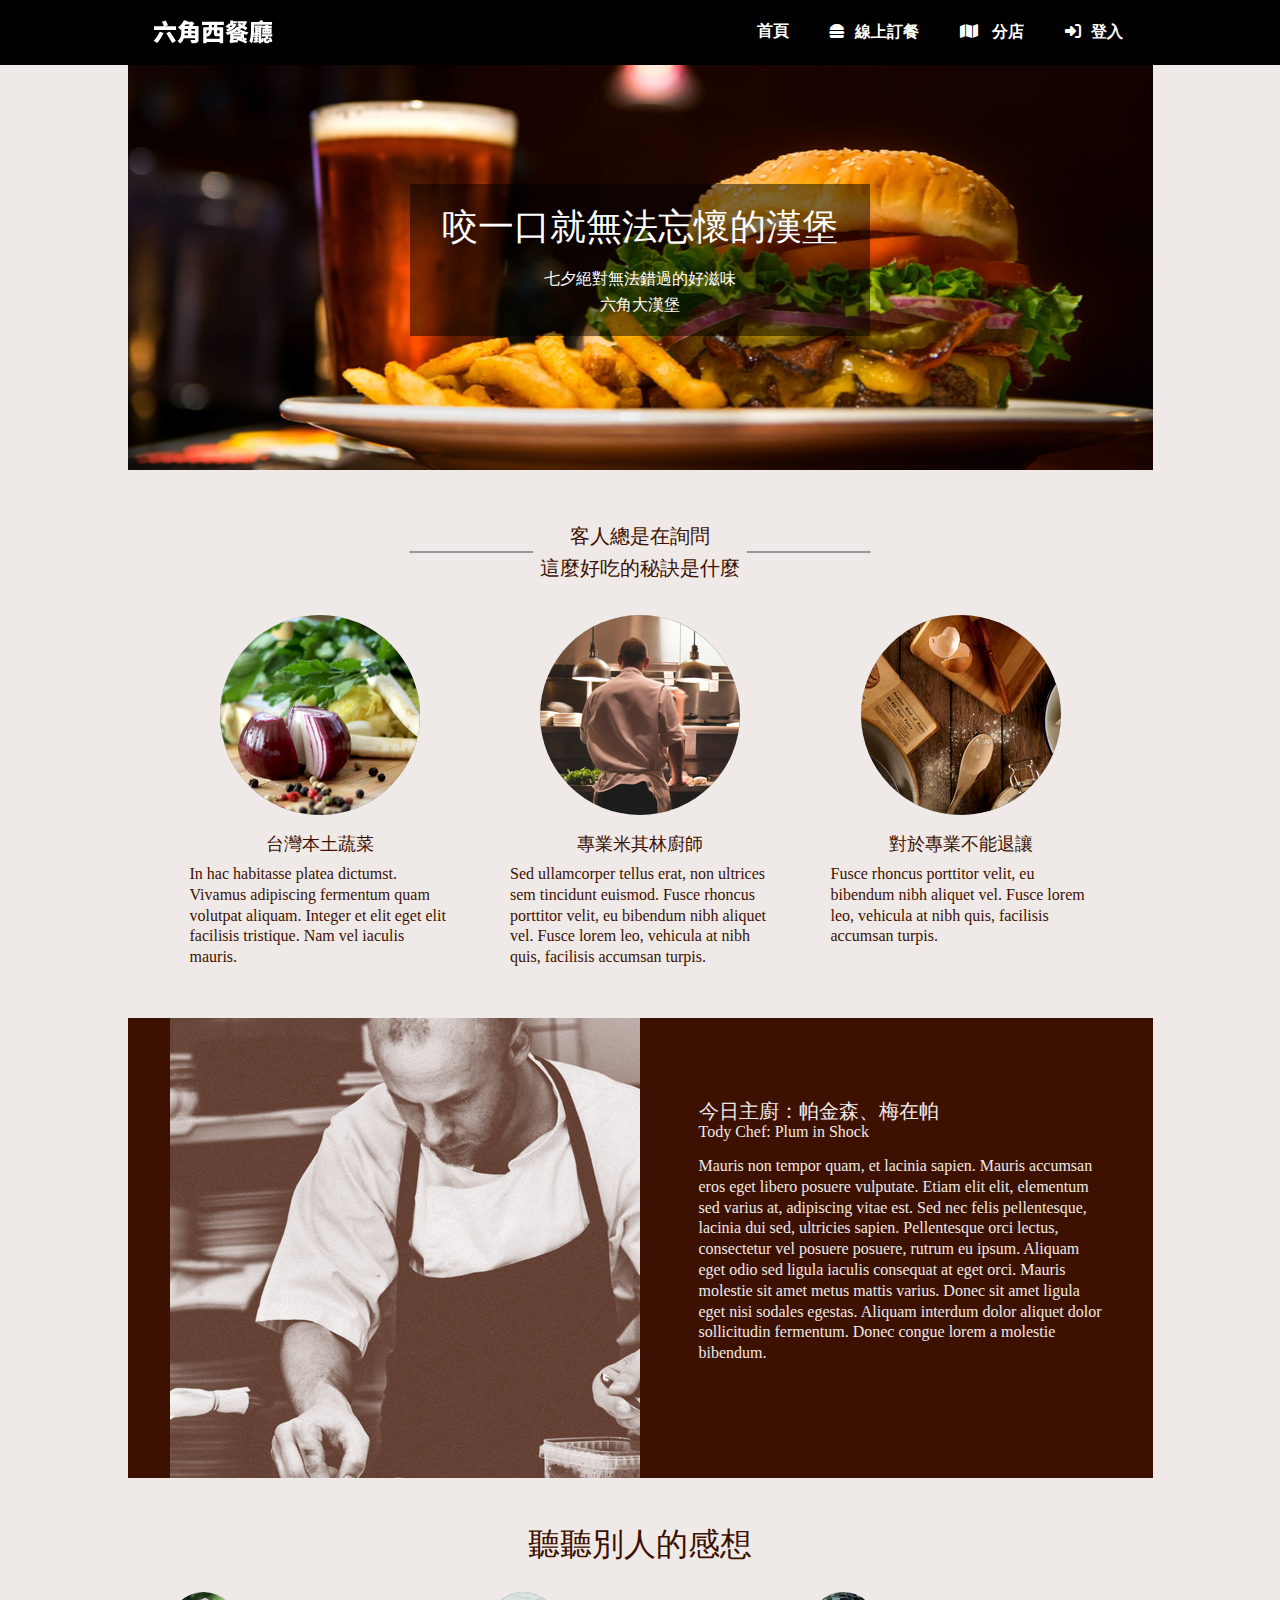
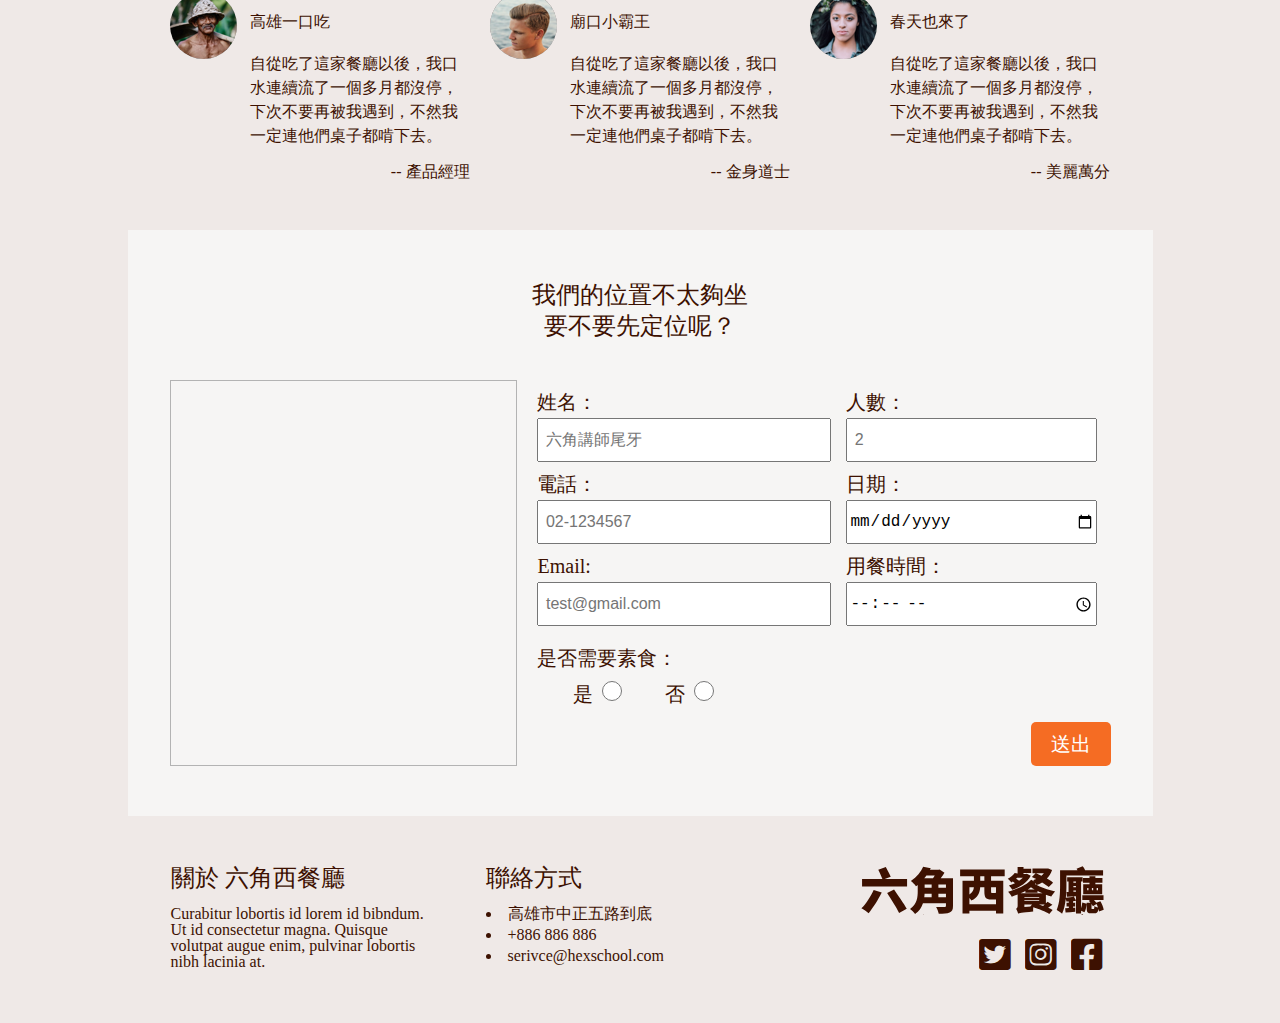
<file: index.html>
<!DOCTYPE html>
<html lang="en">
<head>
    <meta charset="UTF-8">
    <meta name="viewport" content="width=device-width, initial-scale=1.0, maximum-scale=1.0, user-scalable=0">
    <!-- 告訴IE用最新版本來渲染網頁 -->
    <meta http-equiv="X-UA-Compatible" content="IE=edge">
    
    <meta name="description" content="響應式網頁設計-最終作業"/>
    <meta name="keywords" content="RWD, 響應式網頁, 最終作業, 六角學院" />
    <!-- FB 相關 -->
    <meta property="og:title" content="響應式網頁設計 最終作業" />
    <meta property="og:description" content="響應式網頁設計-最終作業"/>
    <meta property="og:type" content="website" />
    <meta property="og:url" content="FB上的網址" />
    <meta property="og:image" content="FB的圖片" />
    <!-- css -->
    <link rel="icon" href="./img/logo-mobile.svg" />
    <link rel="stylesheet" href="css/all.min.css">
    <link rel="stylesheet" href="css/animate.css">
    <link rel="stylesheet" href="css/swiper.min.css">
    <link rel="stylesheet" href="css/style.css">
    <link rel="stylesheet" href="css/layout.css">
    <link rel="stylesheet" href="scss/main.css">
    <title>漢堡-六角西餐廳</title>
</head>
<body>
    <div class="wrap">
        <div class="header">

            <div class="container">
                <h1 class="logo">
                    <a href="#">六角西餐廳</a>
                </h1>
                <div class="menu-collapsed">
                    <div class="bar"></div>
                    <ul class="menu">
                        <li class="first-menu">
                            <a href="index.html">首頁</a>
                        </li>
                        <li>
                            <a class="fas fa-hamburger" href="#">線上訂餐</a>
                            <ul class="submenu">
                                <li class="first-submenu">
                                    <a href="cart.html">超豪華套餐</a>
                                </li>
                                <li>
                                    <a href="cart.html">美式漢堡</a>
                                </li>
                                <li>
                                    <a href="cart.html">紐約漢堡</a>
                                </li>
                            </ul>
                        </li>
                        <li>
                            <a class="fas fa-map" href="#"> 分店</a>
                            <ul class="submenu">
                                <li class="first-submenu">
                                    <a href="#">高雄總店</a>
                                </li>
                                <li>
                                    <a href="#">台北分店</a>
                                </li>
                                <li>
                                    <a href="#">台中分店</a>
                                </li>
                            </ul>
                        </li>
                        <li>
                            <a class="fas fa-sign-in-alt" href="login.html">登入</a>
                        </li>
                    </ul>
                </div>
            </div>

        </div>
        
        <a class="banner" href="#">
            <div class="banner-box">
                <div class="bg"></div>
                <div class="container">
                    <h2>咬一口就無法忘懷的漢堡</h2>
                    <p>七夕絕對無法錯過的好滋味</p>
                    <p>六角大漢堡</p>
                </div>
            </div>
        </a>
        <div class="content">
            <div class="secret">
                <div class="the-secret">
                    <div class="line"></div>
                    <h3>客人總是在詢問<br>這麼好吃的秘訣是什麼</h3>
                </div>
                <div class="container">
                    <div class="the-secret-item ">
                        <a class="item1" href="#">台灣本土蔬菜</a>
                        <h4>台灣本土蔬菜</h4>
                        <p>In hac habitasse platea dictumst. Vivamus adipiscing fermentum quam volutpat aliquam. Integer et elit eget elit facilisis tristique. Nam vel iaculis mauris.</p>
                    </div>
                    <div class="the-secret-item">
                        <a class="item2" href="#">專業米其林廚師</a>
                        <h4>專業米其林廚師</h4>
                        <p>Sed ullamcorper tellus erat, non ultrices sem tincidunt euismod. Fusce rhoncus porttitor velit, eu bibendum nibh aliquet vel. Fusce lorem leo, vehicula at nibh quis, facilisis accumsan turpis.</p>
                    </div>
                    <div class="the-secret-item">
                        <a class="item3" href="#">對於專業不能退讓</a>
                        <h4>對於專業不能退讓</h4>
                        <p>Fusce rhoncus porttitor velit, eu bibendum nibh aliquet vel. Fusce lorem leo, vehicula at nibh quis, facilisis accumsan turpis.</p>
                    </div>
                    
                </div>
            </div>

            <div class="introduction">
                <a class="chaf-img" href="#" >chaf-img</a>
                <div class="container">
                    <h4 class="title">今日主廚：帕金森、梅在帕</h4>
                    <h4>Tody Chef: Plum in Shock</h4>
                    <p>Mauris non tempor quam, et lacinia sapien. Mauris accumsan eros eget libero posuere vulputate. Etiam elit elit, elementum sed varius at, adipiscing vitae est. Sed nec felis pellentesque, lacinia dui sed, ultricies sapien. Pellentesque orci lectus, consectetur vel posuere posuere, rutrum eu ipsum. Aliquam eget odio sed ligula iaculis consequat at eget orci. Mauris molestie sit amet metus mattis varius. Donec sit amet ligula eget nisi sodales egestas. Aliquam interdum dolor aliquet dolor sollicitudin fermentum. Donec congue lorem a molestie bibendum.</p>
                </div>
            </div>
            <div class="share-ideas">
                <h3>聽聽別人的感想</h3>
                <div class="evaluate">
                    <div class="container">
                        <div class="evaluate-item">
                            <a class="evaluate1" href="#">客戶頭像</a>
                            <div class="leave-message">
                                <h4>高雄一口吃</h4>
                                <p>自從吃了這家餐廳以後，我口水連續流了一個多月都沒停，下次不要再被我遇到，不然我一定連他們桌子都啃下去。</p>
                                <h6> -- 產品經理</h6>
                            </div>
                        </div>
                        <div class="evaluate-item">
                            <a class="evaluate2" href="#">客戶頭像</a>
                            <div class="leave-message">
                                <h4>廟口小霸王</h4>
                                <p>自從吃了這家餐廳以後，我口水連續流了一個多月都沒停，下次不要再被我遇到，不然我一定連他們桌子都啃下去。</p>
                                <h6> -- 金身道士</h6>
                            </div>
                        </div>
                        <div class="evaluate-item">
                            <a class="evaluate3" href="#">客戶頭像</a>
                            <div class="leave-message">
                                <h4>春天也來了</h4>
                                <p>自從吃了這家餐廳以後，我口水連續流了一個多月都沒停，下次不要再被我遇到，不然我一定連他們桌子都啃下去。</p>
                                <h6> -- 美麗萬分</h6>
                            </div>
                        </div>
                    </div>
                </div>
            </div>

            <div class="booking">
                <h3>我們的位置不太夠坐
                    <br>要不要先定位呢？</h3>
                <div class="container">
                    <div class="map">
                        <iframe src="https://www.google.com/maps/embed?pb=!1m14!1m12!1m3!1d2828.3427045569056!2d120.3079402906518!3d22.65675808245777!2m3!1f0!2f0!3f0!3m2!1i1024!2i768!4f13.1!5e0!3m2!1szh-TW!2stw!4v1690204738607!5m2!1szh-TW!2stw" width="100%" height="100%" style="border:0;" allowfullscreen="" loading="lazy" referrerpolicy="no-referrer-when-downgrade"></iframe>
                    </div>
                    <form class="reservation-form" action="/submit" method="post">
                        <fieldset class="reservation">
                            <fieldset>
                                <label for="name">姓名：</label>
                                <input type="text" id="name" name="name" placeholder=" 六角講師尾牙">
                    
                                <label for="phone">電話：</label>
                                <input type="tel" id="phone" name="phone" placeholder=" 02-1234567">
                    
                                <label for="email">Email:</label>
                                <input type="email" id="email" name="email" placeholder=" test@gmail.com">
                            </fieldset>
                            <fieldset>
                                <label for="number-of-guests">人數：</label>
                                <input type="number" id="number-of-guests" name="number-of-guests" placeholder=" 2">
                                
                                <label for="date">日期：</label>
                                <input type="date" id="date" name="date">
                                
                                <label for="time">用餐時間：</label>
                                <input type="time" id="time" name="time">
                            </fieldset>
                        </fieldset>
                    
                        <fieldset class="vegetarian">
                            <p>是否需要素食：</p>
                            <label for="yes">是</label>
                            <input type="radio" id="yes" name="vegetarian" value="yes">
                    
                            <label for="no">否</label>
                            <input type="radio" id="no" name="vegetarian" value="no">
                        </fieldset>
                    
                        <fieldset class="submit-btn">
                            <!-- <button class="cancel" type="reset">取消</button> -->
                            <button class="send" type="submit">送出</button>
                        </fieldset>
                    </form>
                    
                </div>
                
            </div>


        </div>
        <div class="footer">
            <div class="footer-aboutUs">
                <h5>關於 六角西餐廳</h5>
                <p>Curabitur lobortis id lorem id bibndum. <br>Ut id consectetur magna. Quisque 
                <br>volutpat augue enim, pulvinar lobortis <br>nibh lacinia at.</p>
            </div>
            <div class="footer-connection">
                <h5>聯絡方式</h5>
                <ul>
                    <li>
                        <a href="https://www.google.com/maps/place/高雄市中正五路到底">高雄市中正五路到底</a>
                    </li>
                    <li>
                        <a href="tel:886886886">+886 886 886</a>
                    </li>
                    <li>
                        <a href="mailto:serivce@hexschool.com">serivce@hexschool.com</a>
                    </li>
                </ul>
            </div>
            <div class="logo-social">
                <a class="footer-logo" href="#">六角西餐廳</a>
                
                <a class="fab fa-facebook-square" href="#"> facebook</a>
                <i class=""></i>
                <a class="fab fa-instagram-square" href="#"> instagram</a>
                <a class="fab fa-twitter-square" href="#"> twitter</a>
            </div>
        </div>
    </div>
    <!-- js -->
    <script src="js/jquery-3.7.0.min.js"></script>
    <script src="js/swiper.min.js"></script>
    <script src="js/all.js"></script>
</body>
</html>
</file>
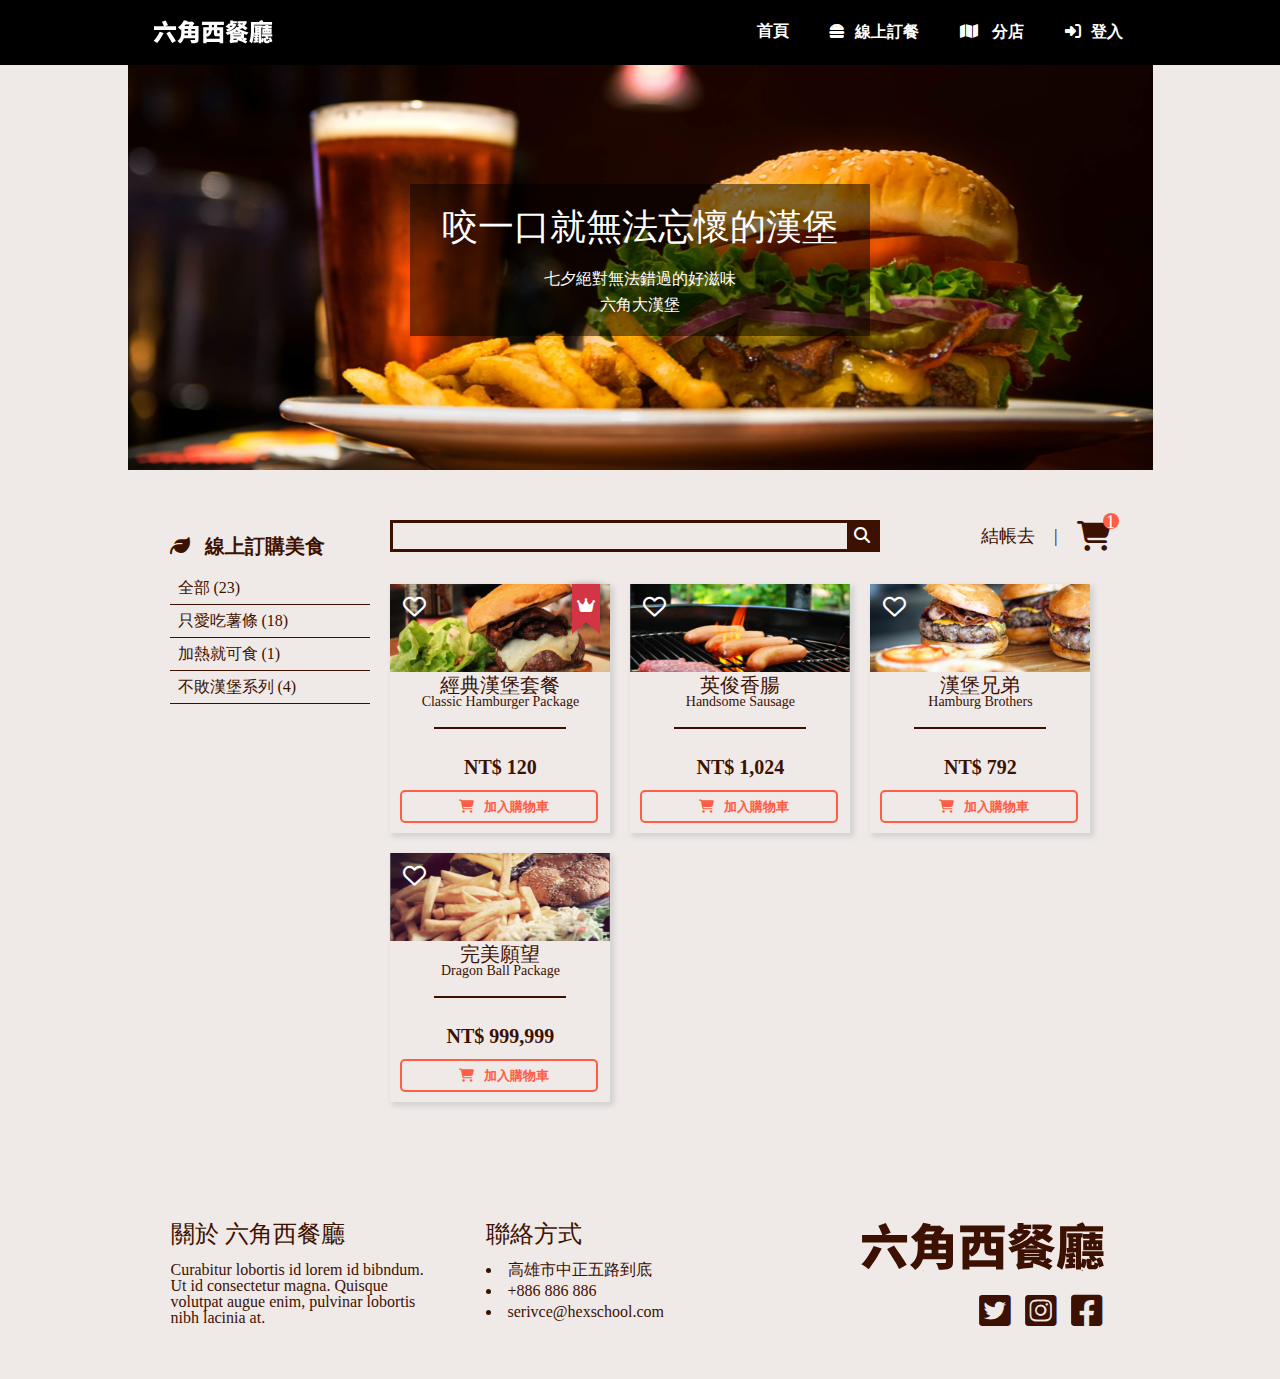
<file: cart.html>
<!DOCTYPE html>
<html lang="en">
<head>
    <meta charset="UTF-8">
    <meta name="viewport" content="width=device-width, initial-scale=1.0, maximum-scale=1.0, user-scalable=0">
    <!-- 告訴IE用最新版本來渲染網頁 -->
    <meta http-equiv="X-UA-Compatible" content="IE=edge">
    
    <meta name="description" content="響應式網頁設計-最終作業"/>
    <meta name="keywords" content="RWD, 響應式網頁, 最終作業, 六角學院" />
    <!-- FB 相關 -->
    <meta property="og:title" content="響應式網頁設計 最終作業" />
    <meta property="og:description" content="響應式網頁設計-最終作業"/>
    <meta property="og:type" content="website" />
    <meta property="og:url" content="FB上的網址" />
    <meta property="og:image" content="FB的圖片" />
    <!-- css -->
    <link rel="icon" href="./img/logo-mobile.svg" />
    <link rel="stylesheet" href="css/all.min.css">
    <link rel="stylesheet" href="css/animate.css">
    <link rel="stylesheet" href="css/swiper.min.css">
    <link rel="stylesheet" href="css/layout.css">
    <link rel="stylesheet" href="scss/main.css">
    <link rel="stylesheet" href="css/cart.css">
    <title>菜單-漢堡-六角西餐廳</title>
</head>
<body>
    <div class="wrap">
        <div class="header">
            <div class="container">
                <h1 class="logo">
                    <a href="#">六角西餐廳</a>
                </h1>
                <div class="menu-collapsed">
                    <div class="bar"></div>
                    <ul class="menu">
                        <li class="first-menu">
                            <a href="index.html">首頁</a>
                        </li>
                        <li>
                            <a class="fas fa-hamburger" href="#">線上訂餐</a>
                            <ul class="submenu">
                                <li class="first-submenu">
                                    <a href="cart.html">超豪華套餐</a>
                                </li>
                                <li>
                                    <a href="cart.html">美式漢堡</a>
                                </li>
                                <li>
                                    <a href="cart.html">紐約漢堡</a>
                                </li>
                            </ul>
                        </li>
                        <li>
                            <a class="fas fa-map" href="#"> 分店</a>
                            <ul class="submenu">
                                <li class="first-submenu">
                                    <a href="#">高雄總店</a>
                                </li>
                                <li>
                                    <a href="#">台北分店</a>
                                </li>
                                <li>
                                    <a href="#">台中分店</a>
                                </li>
                            </ul>
                        </li>
                        <li>
                            <a class="fas fa-sign-in-alt" href="login.html">登入</a>
                        </li>
                    </ul>
                </div>
            </div>
        </div>
        
        <a class="banner" href="#">
            <div class="banner-box">
                <div class="bg"></div>
                <div class="container">
                    <h2>咬一口就無法忘懷的漢堡</h2>
                    <p>七夕絕對無法錯過的好滋味</p>
                    <p>六角大漢堡</p>
                </div>
            </div>
        </a>
        <div class="content">
            <div class="online-order">
                <div class="products-categories">
                    <div class="container">
                        <h3 class="fas fa-leaf">線上訂購美食</h3>
                        <ul>
                            <li>
                                <a href="#">全部 (23)</a>
                            </li>
                            <li>
                                <a href="#">只愛吃薯條 (18)</a>
                            </li>
                            <li>
                                <a href="#">加熱就可食 (1)</a>
                            </li>
                            <li>
                                <a href="#">不敗漢堡系列 (4)</a>
                            </li>
                        </ul>
                    </div>
                </div>
                <div class="product-block">
                    <div class="search-checkout">
                        <div class="container">
                            <div class="search">
                                <input type="text">
                                <a href="#">
                                    <i class="fas fa-search"></i>
                                </a>
                            </div>
                            <div class="checkout">
                                <a href="#">結帳去</a>
                                <span>|</span>
                                <a class="checkout-cart" href="#">
                                    <i class="fas fa-shopping-cart"></i>
                                    <span>1</span>
                                </a>
                            </div>
                        </div>
                    </div>
                        <ul class="product-list">
                            <li class="product-card">
                                <div class="product-card__hot-sale">
                                    <i class="fas fa-crown"></i>
                                </div>
                                <img class="product-card__image" src="img/product_1.png" alt="Product image">
                                <div class="product-card__info">
                                    <h2 class="product-card__name">經典漢堡套餐</h2>
                                    <p class="product-card__description">Classic Hamburger Package</p>
                                    <hr class="product-card__divider">
                                    <div class="product-card__price">
                                        <span class="product-card__currency">NT$</span>
                                        <span class="product-card__amount">120</span>
                                    </div>
                                    <button class="product-card__buy-button fas fa-shopping-cart">加入購物車</button>
                                    <button class="product-card__favorite-button">
                                        <i class="far fa-heart"></i>
                                    </button>

                                </div>
                            </li>
                            <li class="product-card">

                                <img class="product-card__image" src="img/product_2.png" alt="Product image">
                                <div class="product-card__info">
                                    <h2 class="product-card__name">英俊香腸</h2>
                                    <p class="product-card__description">Handsome Sausage</p>
                                    <hr class="product-card__divider">
                                    <div class="product-card__price">
                                        <span class="product-card__currency">NT$</span>
                                        <span class="product-card__amount">1,024 </span>
                                    </div>
                                    <button class="product-card__buy-button fas fa-shopping-cart">加入購物車</button>
                                    <button class="product-card__favorite-button">
                                        <i class="far fa-heart"></i>
                                    </button>
                                </div>
                            </li>
                            <li class="product-card">
                                <img class="product-card__image" src="img/product_3.png" alt="Product image">
                                <div class="product-card__info">
                                    <h2 class="product-card__name">漢堡兄弟</h2>
                                    <p class="product-card__description">Hamburg Brothers</p>
                                    <hr class="product-card__divider">
                                    <div class="product-card__price">
                                        <span class="product-card__currency">NT$</span>
                                        <span class="product-card__amount">792</span>
                                    </div>
                                    <button class="product-card__buy-button fas fa-shopping-cart">加入購物車</button>
                                    <button class="product-card__favorite-button">
                                        <i class="far fa-heart"></i>
                                    </button>
                                </div>
                            </li>
                            <li class="product-card">
                                <img class="product-card__image" src="img/product_4.png" alt="Product image">
                                <div class="product-card__info">
                                    <h2 class="product-card__name">完美願望</h2>
                                    <p class="product-card__description">Dragon Ball Package</p>
                                    <hr class="product-card__divider">
                                    <div class="product-card__price">
                                        <span class="product-card__currency">NT$</span>
                                        <span class="product-card__amount">999,999</span>
                                    </div>
                                    <button class="product-card__buy-button fas fa-shopping-cart">加入購物車</button>
                                    <button class="product-card__favorite-button">
                                        <i class="far fa-heart"></i>
                                    </button>
                                </div>
                            </li>
                        </ul>
                        
                </div>
            </div>
        </div>
        <div class="footer">
            <div class="footer-aboutUs">
                <h5>關於 六角西餐廳</h5>
                <p>Curabitur lobortis id lorem id bibndum. <br>Ut id consectetur magna. Quisque 
                <br>volutpat augue enim, pulvinar lobortis <br>nibh lacinia at.</p>
            </div>
            <div class="footer-connection">
                <h5>聯絡方式</h5>
                <ul>
                    <li>
                        <a href="https://www.google.com/maps/place/高雄市中正五路到底">高雄市中正五路到底</a>
                    </li>
                    <li>
                        <a href="tel:886886886">+886 886 886</a>
                    </li>
                    <li>
                        <a href="mailto:serivce@hexschool.com">serivce@hexschool.com</a>
                    </li>
                </ul>
            </div>
            <div class="logo-social">
                <a class="footer-logo" href="#">六角西餐廳</a>
                
                <a class="fab fa-facebook-square" href="#"> facebook</a>
                <i class=""></i>
                <a class="fab fa-instagram-square" href="#"> instagram</a>
                <a class="fab fa-twitter-square" href="#"> twitter</a>
            </div>
        </div>
    </div>
    <!-- js -->
    <script src="js/jquery-3.7.0.min.js"></script>
    <script src="js/swiper.min.js"></script>
    <script src="js/all.js"></script>
</body>
</html>
</file>
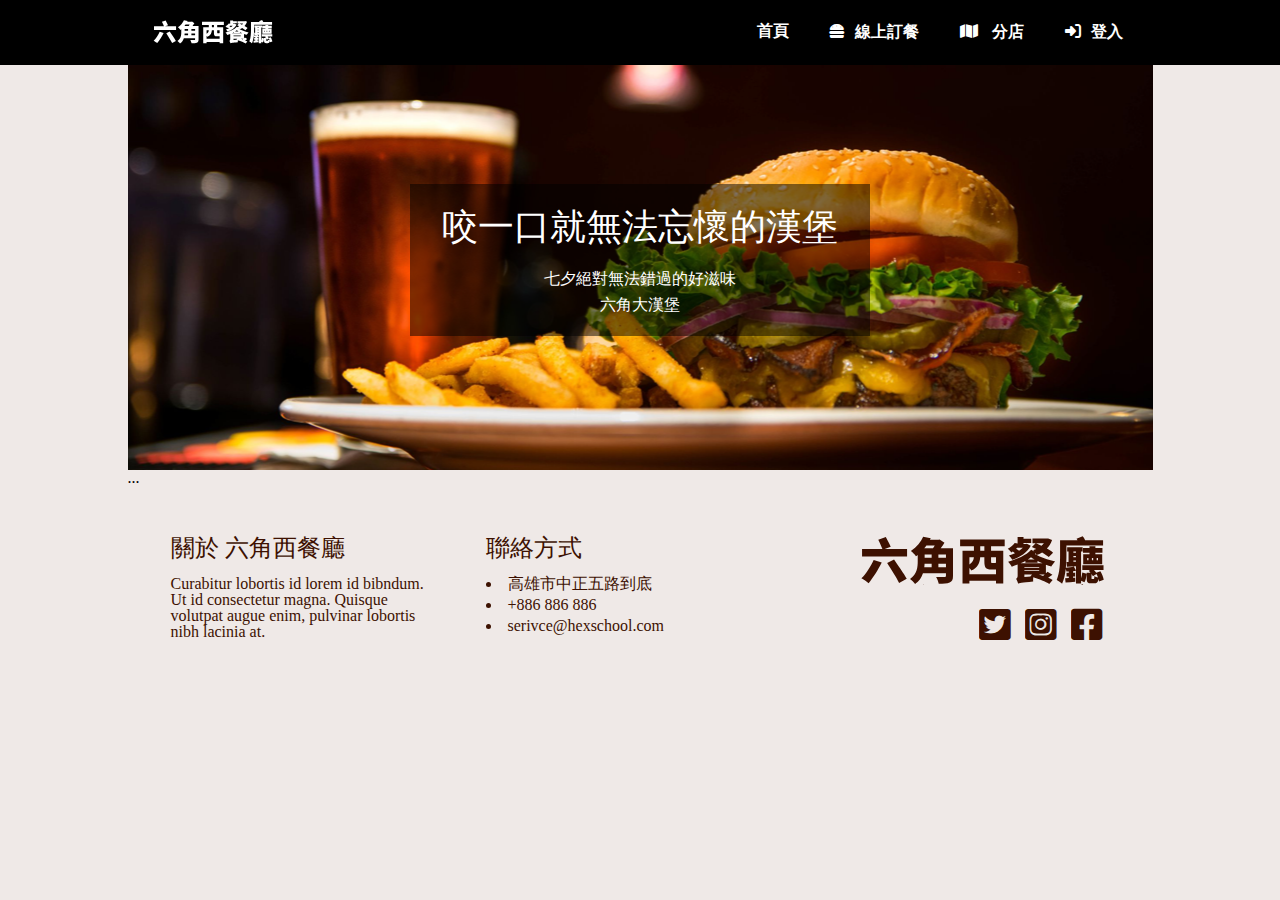
<file: layout.html>
<!DOCTYPE html>
<html lang="en">
<head>
    <meta charset="UTF-8">
    <meta name="viewport" content="width=device-width, initial-scale=1.0, maximum-scale=1.0, user-scalable=0">
    <!-- 告訴IE用最新版本來渲染網頁 -->
    <meta http-equiv="X-UA-Compatible" content="IE=edge">
    
    <meta name="description" content="響應式網頁設計-最終作業"/>
    <meta name="keywords" content="RWD, 響應式網頁, 最終作業, 六角學院" />
    <!-- FB 相關 -->
    <meta property="og:title" content="響應式網頁設計 最終作業" />
    <meta property="og:description" content="響應式網頁設計-最終作業"/>
    <meta property="og:type" content="website" />
    <meta property="og:url" content="FB上的網址" />
    <meta property="og:image" content="FB的圖片" />
    <!-- css -->
    <link rel="icon" href="./img/logo-mobile.svg" />
    <link rel="stylesheet" href="css/all.min.css">
    <link rel="stylesheet" href="css/animate.css">
    <link rel="stylesheet" href="css/swiper.min.css">
    <link rel="stylesheet" href="css/layout.css">
    <link rel="stylesheet" href="scss/main.css">
    <title>漢堡-六角西餐廳</title>
</head>
<body>
    <div class="wrap">
        <div class="header">
            <div class="container">
                <h1 class="logo">
                    <a href="#">六角西餐廳</a>
                </h1>
                <div class="menu-collapsed">
                    <div class="bar"></div>
                    <ul class="menu">
                        <li class="first-menu">
                            <a href="index.html">首頁</a>
                        </li>
                        <li>
                            <a class="fas fa-hamburger" href="#">線上訂餐</a>
                            <ul class="submenu">
                                <li class="first-submenu">
                                    <a href="#">超豪華套餐</a>
                                </li>
                                <li>
                                    <a href="#">美式漢堡</a>
                                </li>
                                <li>
                                    <a href="#">紐約漢堡</a>
                                </li>
                            </ul>
                        </li>
                        <li>
                            <a class="fas fa-map" href="#"> 分店</a>
                            <ul class="submenu">
                                <li class="first-submenu">
                                    <a href="#">高雄總店</a>
                                </li>
                                <li>
                                    <a href="#">台北分店</a>
                                </li>
                                <li>
                                    <a href="#">台中分店</a>
                                </li>
                            </ul>
                        </li>
                        <li>
                            <a class="fas fa-sign-in-alt" href="login.html">登入</a>
                        </li>
                    </ul>
                </div>
            </div>
        </div>
    
        <a class="banner" href="#">
            <div class="banner-box">
                <div class="bg"></div>
                <div class="container">
                    <h2>咬一口就無法忘懷的漢堡</h2>
                    <p>七夕絕對無法錯過的好滋味</p>
                    <p>六角大漢堡</p>
                </div>
            </div>
        </a>
        <div class="content">
            ...
        </div>
        <div class="footer">
            <div class="footer-aboutUs">
                <h5>關於 六角西餐廳</h5>
                <p>Curabitur lobortis id lorem id bibndum. <br>Ut id consectetur magna. Quisque 
                <br>volutpat augue enim, pulvinar lobortis <br>nibh lacinia at.</p>
            </div>
            <div class="footer-connection">
                <h5>聯絡方式</h5>
                <ul>
                    <li>
                        <a href="https://www.google.com/maps/place/高雄市中正五路到底">高雄市中正五路到底</a>
                    </li>
                    <li>
                        <a href="tel:886886886">+886 886 886</a>
                    </li>
                    <li>
                        <a href="mailto:serivce@hexschool.com">serivce@hexschool.com</a>
                    </li>
                </ul>
            </div>
            <div class="logo-social">
                <a class="footer-logo" href="#">六角西餐廳</a>
                
                <a class="fab fa-facebook-square" href="#"> facebook</a>
                <i class=""></i>
                <a class="fab fa-instagram-square" href="#"> instagram</a>
                <a class="fab fa-twitter-square" href="#"> twitter</a>
            </div>
        </div>
    </div>
    <!-- js -->
    <script src="js/jquery-3.7.0.min.js"></script>
    <script src="js/swiper.min.js"></script>
    <script src="js/all.js"></script>
</body>
</html>
</file>
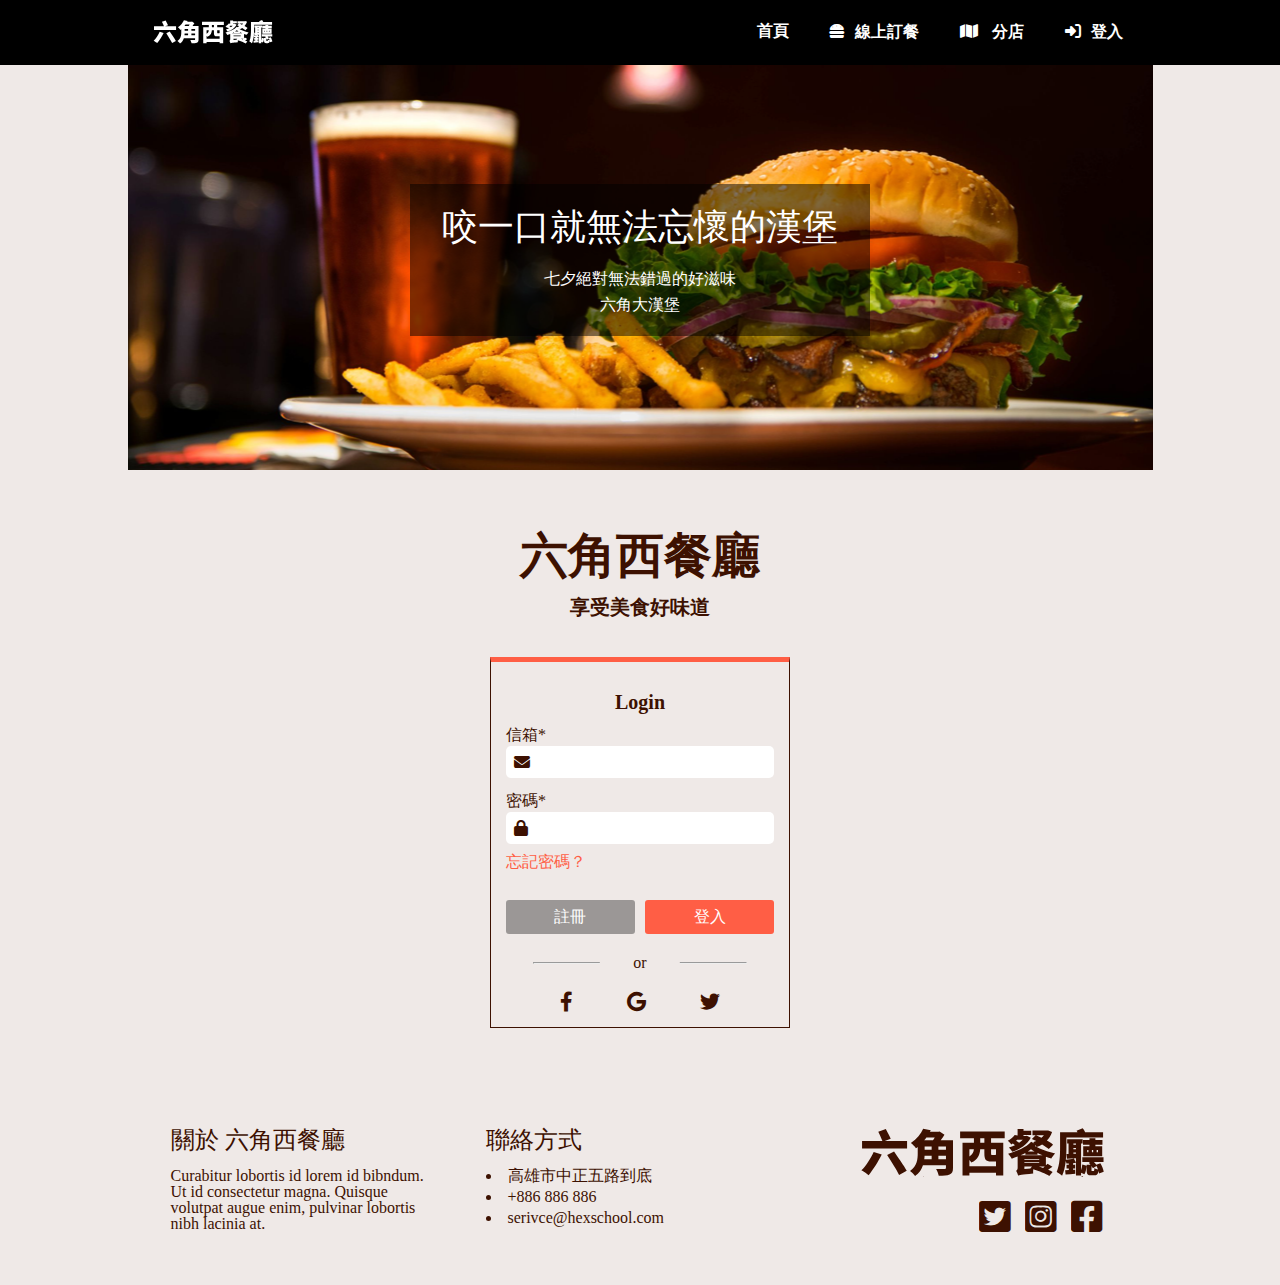
<file: login.html>
<!DOCTYPE html>
<html lang="en">
<head>
    <meta charset="UTF-8">
    <meta name="viewport" content="width=device-width, initial-scale=1.0, maximum-scale=1.0, user-scalable=0">
    <!-- 告訴IE用最新版本來渲染網頁 -->
    <meta http-equiv="X-UA-Compatible" content="IE=edge">
    
    <meta name="description" content="響應式網頁設計-最終作業"/>
    <meta name="keywords" content="RWD, 響應式網頁, 最終作業, 六角學院" />
    <!-- FB 相關 -->
    <meta property="og:title" content="響應式網頁設計 最終作業" />
    <meta property="og:description" content="響應式網頁設計-最終作業"/>
    <meta property="og:type" content="website" />
    <meta property="og:url" content="FB上的網址" />
    <meta property="og:image" content="FB的圖片" />
    <!-- css -->
    <link rel="icon" href="./img/logo-mobile.svg" />
    <link rel="stylesheet" href="css/all.min.css">
    <link rel="stylesheet" href="css/animate.css">
    <link rel="stylesheet" href="css/swiper.min.css">
    <link rel="stylesheet" href="css/login.css">
    <link rel="stylesheet" href="css/layout.css">
    <link rel="stylesheet" href="scss/main.css">
    <title>Login-漢堡-六角西餐廳</title>
</head>
<body>
    <div class="wrap">
        <div class="header">
            <div class="container">
                <h1 class="logo">
                    <a href="#">六角西餐廳</a>
                </h1>
                <div class="menu-collapsed">
                    <div class="bar"></div>
                    <ul class="menu">
                        <li class="first-menu">
                            <a href="index.html">首頁</a>
                        </li>
                        <li>
                            <a class="fas fa-hamburger" href="#">線上訂餐</a>
                            <ul class="submenu">
                                <li class="first-submenu">
                                    <a href="cart.html">超豪華套餐</a>
                                </li>
                                <li>
                                    <a href="cart.html">美式漢堡</a>
                                </li>
                                <li>
                                    <a href="cart.html">紐約漢堡</a>
                                </li>
                            </ul>
                        </li>
                        <li>
                            <a class="fas fa-map" href="#"> 分店</a>
                            <ul class="submenu">
                                <li class="first-submenu">
                                    <a href="#">高雄總店</a>
                                </li>
                                <li>
                                    <a href="#">台北分店</a>
                                </li>
                                <li>
                                    <a href="#">台中分店</a>
                                </li>
                            </ul>
                        </li>
                        <li>
                            <a class="fas fa-sign-in-alt" href="login.html">登入</a>
                        </li>
                    </ul>
                </div>
            </div>
        </div>

        <a class="banner" href="#">
            <div class="banner-box">
                <div class="bg"></div>
                <div class="container">
                    <h2>咬一口就無法忘懷的漢堡</h2>
                    <p>七夕絕對無法錯過的好滋味</p>
                    <p>六角大漢堡</p>
                </div>
            </div>
        </a>

        <div class="content">
            <div class="login-container">
                <h2>
                    六角西餐廳
                    <span>享受美食好味道</span>
                </h2>
                <form action="/login" method="post">
                    <h3>Login</h3>
                    
                    <label for="email">信箱*</label>
                    <div class="input-group">
                        <input type="email" id="email" name="email" required>
                        <i class="fas fa-envelope"></i>
                    </div>
                    
                    <label for="password">密碼*</label>
                    <div class="input-group">
                        <input type="password" id="password" name="password" required>
                        <i class="fas fa-lock"></i>
                    </div>
                    
                    <!-- 錯誤訊息 -->
                    <!-- <div id="error-message" style="color:red;"></div> -->
        
                    <!-- 忘記密碼連結 -->
                    <a class="forgot-password" href="/forgot-password">忘記密碼？</a>
        
                    <!-- 登入與註冊按鈕 -->
                    <div class="submit-container">
                        <a class="register" href="register.html">註冊</a>
                        <button type="submit">登入</button>
                    </div>
                    <div class="or">
                        <span>or</span>
                        <hr class="login__divider">
                    </div>
                    <!-- 社交媒體登入按鈕 -->
                    <div class="social-login">

                        <a href="/login-with-facebook">
                            <i class="fab fa-facebook-f"></i>
                        </a>
                        <a href="/login-with-google">
                            <i class="fab fa-google"></i>
                        </a>
                        <a href="/login-with-twitter">
                            <i class="fab fa-twitter"></i>
                        </a>
                    </div>
                </form>
            </div>
        </div>
        <div class="footer">
            <div class="footer-aboutUs">
                <h5>關於 六角西餐廳</h5>
                <p>Curabitur lobortis id lorem id bibndum. <br>Ut id consectetur magna. Quisque 
                <br>volutpat augue enim, pulvinar lobortis <br>nibh lacinia at.</p>
            </div>
            <div class="footer-connection">
                <h5>聯絡方式</h5>
                <ul>
                    <li>
                        <a href="https://www.google.com/maps/place/高雄市中正五路到底">高雄市中正五路到底</a>
                    </li>
                    <li>
                        <a href="tel:886886886">+886 886 886</a>
                    </li>
                    <li>
                        <a href="mailto:serivce@hexschool.com">serivce@hexschool.com</a>
                    </li>
                </ul>
            </div>
            <div class="logo-social">
                <a class="footer-logo" href="#">六角西餐廳</a>
                
                <a class="fab fa-facebook-square" href="#"> facebook</a>
                <i class=""></i>
                <a class="fab fa-instagram-square" href="#"> instagram</a>
                <a class="fab fa-twitter-square" href="#"> twitter</a>
            </div>
        </div>
    </div>
    <!-- js -->
    <script src="js/jquery-3.7.0.min.js"></script>
    <script src="js/swiper.min.js"></script>
    <script src="js/all.js"></script>
</body>
</html>
</file>
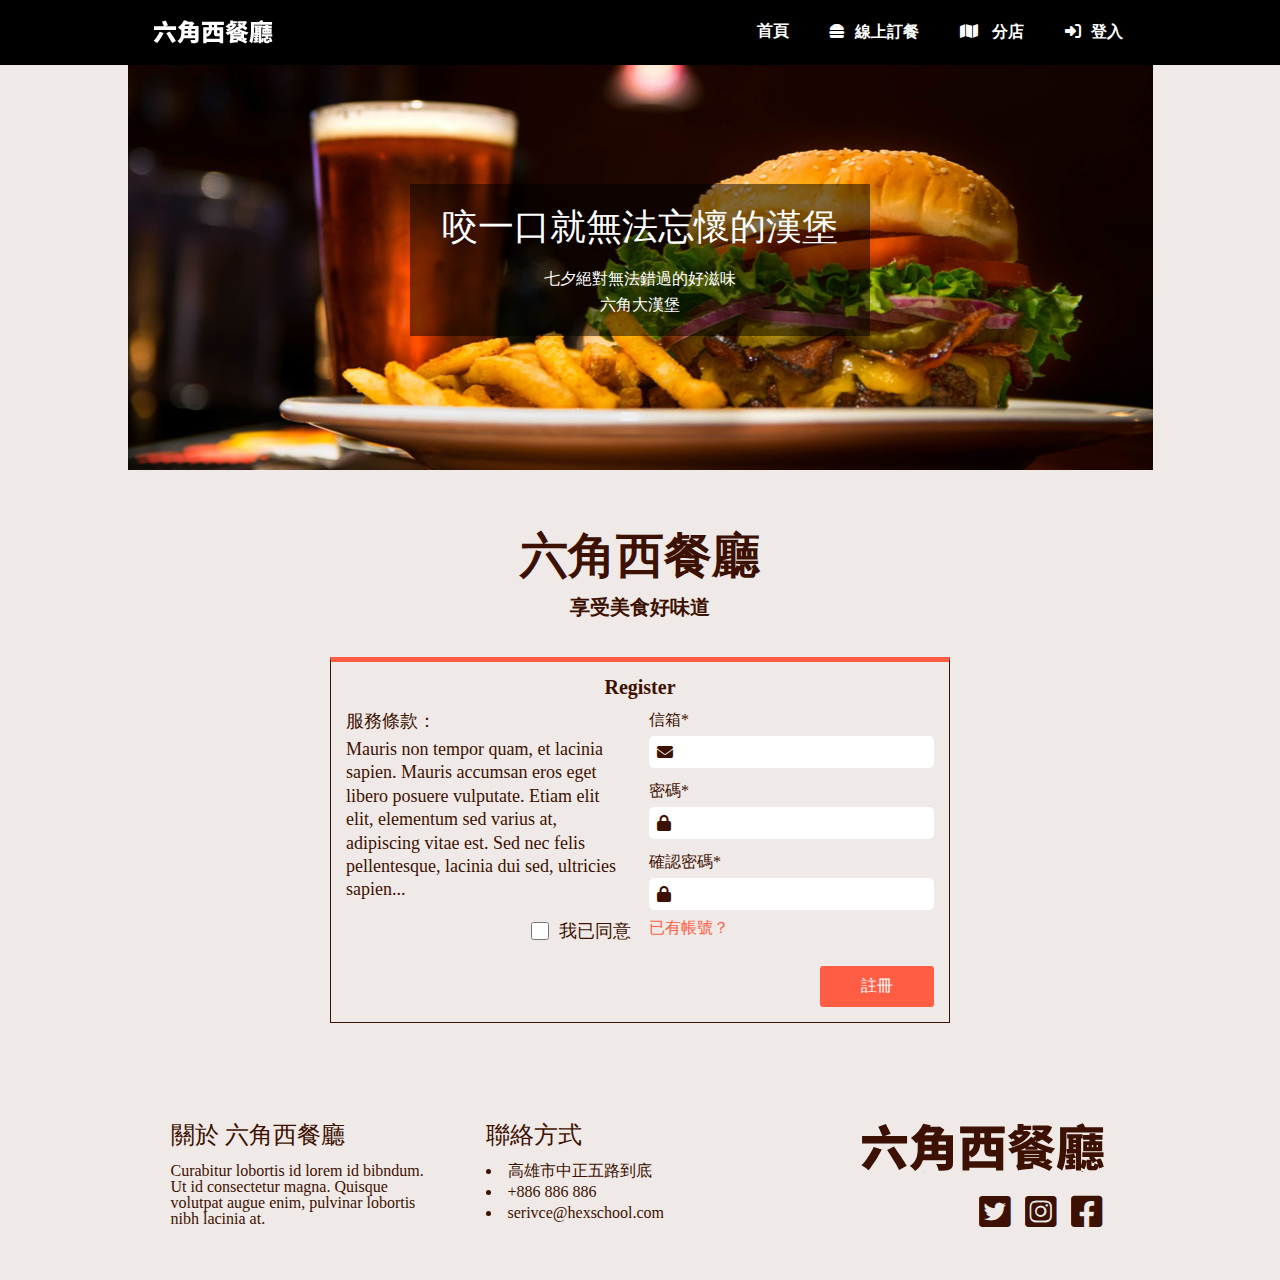
<file: register.html>
<!DOCTYPE html>
<html lang="en">
<head>
    <meta charset="UTF-8">
    <meta name="viewport" content="width=device-width, initial-scale=1.0, maximum-scale=1.0, user-scalable=0">
    <!-- 告訴IE用最新版本來渲染網頁 -->
    <meta http-equiv="X-UA-Compatible" content="IE=edge">
    
    <meta name="description" content="響應式網頁設計-最終作業"/>
    <meta name="keywords" content="RWD, 響應式網頁, 最終作業, 六角學院" />
    <!-- FB 相關 -->
    <meta property="og:title" content="響應式網頁設計 最終作業" />
    <meta property="og:description" content="響應式網頁設計-最終作業"/>
    <meta property="og:type" content="website" />
    <meta property="og:url" content="FB上的網址" />
    <meta property="og:image" content="FB的圖片" />
    <!-- css -->
    <link rel="icon" href="./img/logo-mobile.svg" />
    <link rel="stylesheet" href="css/all.min.css">
    <link rel="stylesheet" href="css/animate.css">
    <link rel="stylesheet" href="css/swiper.min.css">
    <link rel="stylesheet" href="css/register.css">
    <link rel="stylesheet" href="css/layout.css">
    <link rel="stylesheet" href="scss/main.css">
    <title>Register-漢堡-六角西餐廳</title>
</head>
<body>
    <div class="wrap">
        <div class="header">
            <div class="container">
                <h1 class="logo">
                    <a href="#">六角西餐廳</a>
                </h1>
                <div class="menu-collapsed">
                    <div class="bar"></div>
                    <ul class="menu">
                        <li class="first-menu">
                            <a href="index.html">首頁</a>
                        </li>
                        <li>
                            <a class="fas fa-hamburger" href="#">線上訂餐</a>
                            <ul class="submenu">
                                <li class="first-submenu">
                                    <a href="cart.html">超豪華套餐</a>
                                </li>
                                <li>
                                    <a href="cart.html">美式漢堡</a>
                                </li>
                                <li>
                                    <a href="cart.html">紐約漢堡</a>
                                </li>
                            </ul>
                        </li>
                        <li>
                            <a class="fas fa-map" href="#"> 分店</a>
                            <ul class="submenu">
                                <li class="first-submenu">
                                    <a href="#">高雄總店</a>
                                </li>
                                <li>
                                    <a href="#">台北分店</a>
                                </li>
                                <li>
                                    <a href="#">台中分店</a>
                                </li>
                            </ul>
                        </li>
                        <li>
                            <a class="fas fa-sign-in-alt" href="login.html">登入</a>
                        </li>
                    </ul>
                </div>
            </div>
        </div>

        <a class="banner" href="#">
            <div class="banner-box">
                <div class="bg"></div>
                <div class="container">
                    <h2>咬一口就無法忘懷的漢堡</h2>
                    <p>七夕絕對無法錯過的好滋味</p>
                    <p>六角大漢堡</p>
                </div>
            </div>
        </a>

        <div class="content">
            
            <div class="register-page">
                <h2>
                    六角西餐廳
                    <span>享受美食好味道</span>
                </h2>
            
                <div class="register-container">
                    <h3>Register</h3>
                    
                    <form action="/register" method="post" id="registration-form">
                        
                        <!-- 服務條款區塊 -->
                        <div class="terms-of-service">
                            <h4>服務條款：</h4>
                            <p>Mauris non tempor quam, et lacinia sapien. Mauris accumsan eros eget libero posuere vulputate. Etiam elit elit, elementum sed varius at, adipiscing vitae est. Sed nec felis pellentesque, lacinia dui sed, ultricies sapien...</p>
                            <div class="agree-checkbox">
                                <input type="checkbox" id="terms" name="terms" required>
                                <label for="terms">我已同意</label>
                            </div>
                        </div>
            
                        <!-- 註冊內容區塊 -->
                        <div class="register-content">
                            <!-- <label for="username">Username:</label>
                            <input type="text" id="username" name="username" required> -->
                            
                            <label for="email">信箱*</label>
                            <div class="input-group">
                                <input type="email" id="email" name="email" required>
                                <i class="fas fa-envelope"></i>
                            </div>
                            
                            <label for="password">密碼*</label>
                            <div class="input-group">
                                <input type="password" id="password" name="password" required>
                                <i class="fas fa-lock"></i>
                            </div>
            
                            <label for="confirm-password">確認密碼*</label>
                            <div class="input-group">
                                <input type="password" id="confirm-password" name="confirm-password" required>
                                <i class="fas fa-lock"></i>
                            </div>
                        
                            <!-- 錯誤訊息 -->
                            <!-- <div id="error-message" style="color:red;"></div> -->
                            
                            <!-- 已有帳號登入連結 -->
                            <div class="login">
                                <a href="login.html">已有帳號？</a>
                            </div>

                            <!-- 提交按鈕與已有帳號登入連結 -->
                            <div class="submit-login-link">
                                <button type="submit">註冊</button>
                            </div>
                        </div>
                    </form>
                </div>
            </div>
            

        </div>
        <div class="footer">
            <div class="footer-aboutUs">
                <h5>關於 六角西餐廳</h5>
                <p>Curabitur lobortis id lorem id bibndum. <br>Ut id consectetur magna. Quisque 
                <br>volutpat augue enim, pulvinar lobortis <br>nibh lacinia at.</p>
            </div>
            <div class="footer-connection">
                <h5>聯絡方式</h5>
                <ul>
                    <li>
                        <a href="https://www.google.com/maps/place/高雄市中正五路到底">高雄市中正五路到底</a>
                    </li>
                    <li>
                        <a href="tel:886886886">+886 886 886</a>
                    </li>
                    <li>
                        <a href="mailto:serivce@hexschool.com">serivce@hexschool.com</a>
                    </li>
                </ul>
            </div>
            <div class="logo-social">
                <a class="footer-logo" href="#">六角西餐廳</a>
                
                <a class="fab fa-facebook-square" href="#"> facebook</a>
                <i class=""></i>
                <a class="fab fa-instagram-square" href="#"> instagram</a>
                <a class="fab fa-twitter-square" href="#"> twitter</a>
            </div>
        </div>
    </div>
    <!-- js -->
    <script src="js/jquery-3.7.0.min.js"></script>
    <script src="js/swiper.min.js"></script>
    <script src="js/all.js"></script>
</body>
</html>
</file>
<file: scss/main.css>
@media (max-width: 767px) {
  .b-a, .bar:after, .bar:before, .bar {
    transition: all 0.25s;
    content: "";
    position: absolute;
    right: 0;
    height: 6px;
    width: 42px;
    border-radius: 15px;
    background-color: #fff;
  }
  .menu-collapsed {
    transition: all 0.25s;
    position: fixed;
    top: 10px;
    right: 9px;
    height: 44px;
    width: 44px;
    z-index: 1;
    cursor: pointer;
  }
  .menu-collapsed ul {
    transition: all 0s;
    position: fixed;
    left: -9000px;
  }
  .bar {
    color: #fff;
    width: 42px;
    height: 6px;
    transition: all 0.25s;
    content: "";
    position: absolute;
    right: 0;
    border-radius: 15px;
    background-color: #fff;
    position: fixed;
    right: 18px;
    top: 40px;
    z-index: 10;
  }
  .bar:before {
    top: -14px;
  }
  .bar:after {
    top: 14px;
  }
  .b-a-expanded, .menu-expanded .bar:after, .menu-expanded .bar:before {
    transition: all 0.25s;
    top: 0px;
  }
  .menu-expanded {
    transition: all 0.25s;
    text-align: center;
    width: 80%;
    height: 100%;
    border-radius: 0px;
    top: 0;
    right: 0;
    background-color: rgba(0, 0, 0, 0.85);
  }
  .menu-expanded ul {
    transition: all 0s;
    position: relative;
    left: 0;
    z-index: 5;
  }
  .menu-expanded a {
    transition: all 0.15s;
    text-decoration: none;
    font-size: 1.5em;
    color: #fff;
    display: block;
  }
  .menu-expanded a:hover {
    background-color: rgba(255, 255, 255, 0.8);
    transition: all 0.15s;
    letter-spacing: 2px;
    color: #333;
    border: 1px solid rgba(255, 255, 255, 0.15);
  }
  .menu-expanded .bar {
    background-color: transparent;
    transition: all 0.25s;
  }
  .menu-expanded .bar:before {
    transform: rotate(45deg);
  }
  .menu-expanded .bar:after {
    transform: rotate(-45deg);
  }



  .header {
    height: 10%;
    /* display: flex;
    justify-content: space-between; */
    /* padding-bottom: 10px; */
  }
  .logo {
    margin-top: 7%;
    margin-left: 5%;
  }
  .menu {
    display: flex;
    flex-direction: column;
    width: 100%;
    margin-right: 0px;
  }
  .first-menu {
    margin-top: 20%;
  }
  .menu > li > a {
    border-bottom: 1px dashed #fff;
    padding: 10% 55px;
  }
  .submenu > li > a {
    border-bottom: 1px solid #000;
    background-color: #fff;
    color: #000;
    padding: 10% 55px;
    font-size: 1.7em;
  }
  .submenu > li > a {
    border-left: 0px solid #fff;
    border-right: 0px solid #fff;
    border-bottom: 1px solid #000;
    background-color: #fff;
    color: #000;
    padding: 18px 48px;
  }
  .menu-expanded .submenu {
    height: 0;
    overflow: hidden;
    transition: 0.3s ease;
  }
  .menu-expanded .openMenu {
    height: 200px;
    transition: 0.3s ease;
  }
  .banner {
    margin-top: 10%;
  }
}
@media (max-width: 320px) {
  .header {
    padding: 10% 0;
  }
  .logo {
    margin-top: -4%;
    margin-left: 4%;

  }
  .bar {
    top: 5%;
    right: 5%;
  }
  .submenu > li > a {
    font-size: 1.5em;
  }
  .banner {
    margin-top: 20%;
  }
  .menu > li > a {
    padding: 8%;
  }
  .first-menu {
    margin-top: 28%;
  }
  .menu-expanded .openMenu {
    height: 190px;
  }
}
</file>
<file: css/cart.css>
*,*:before,*:after { 
	box-sizing: border-box;
}
img{ 	
	max-width: 100%;
	height: auto;	/*也可以不加，因為可以自適應 */
}
a{
    text-decoration: none;
    color: #3D1101;
}
/* .fas:before{
    margin-right: 0;
} */
.content{
    color: #3D1101;
}

/* 線上訂購美食 */
.online-order{
    display: flex;
    padding: 50px 42px;
}

.products-categories{
    width: 24%;
    margin-right: 20px;
}
.fa-leaf:before{
    margin-right: 15px;
}
.products-categories h3{
    font-size: 20px;
    margin: 16px 0;
}
.products-categories a{
    display: block;
    padding: 8px 0;
    border-bottom: 1px solid #3D1101;
    text-indent: 8px;
}
.products-categories a:hover{
    background: #3D1101;
    color: #fff;
}
@media(max-width: 820px){
    .products-categories h3{
        font-size: 18px;
        margin: 16px 0;
    }
}
@media(max-width: 767px){
    .online-order{
        flex-wrap: wrap;
        padding: 5% 5%;
    }
    .products-categories{
        width: 100%;
        margin-right: 0;
    }
    .products-categories h3{
        font-size: 26px;
        margin: 16px 0;
    }
}


/* 產品區塊 */
.product-block{
    width: 86%;
}
/* 收尋 */
.search-checkout > .container{
    display: flex;
    justify-content: space-between;
    margin-bottom: 32px;
}
.search{
    background: #3D1101;
    height: 32px;
}
.search input{
    width: 460px;
    height: 32px;
    background: #EFE9E7;
    border: 3px solid #3D1101;

}
input:focus {
    outline: 2px solid #D43545;
    
}
.fa-search:before{
    color: #fff;
    margin-right: 10px;
}
/* 購物車 */
.checkout{
    display: flex;
    justify-content: space-between;
    align-items: center;
    width: 18%;
    font-size: 18px;
}
.checkout-cart .fa-shopping-cart{ /* 購物車icon */
    font-size: 30px;
}
.fa-shopping-cart:before{
    margin: 0;
}
.checkout .checkout-cart{
    display: block;
    position: relative;
    
}
.checkout-cart span{
    background: #FF5E45;
    color: #fff;
    position: absolute;
    top: -8px;
    right: -8px;
    width: 16px;
    height: 16px;
    border-radius: 50%;
    text-align: center;
}
@media(max-width: 820px){
    .search input{
        width: 280px;
    }
    .checkout-cart span{
        width: 16px;
        height: 16px;
        font-size: 16px;
        border-radius: 50%;
        text-align: center;
    }
}
@media(max-width: 767px){
    .search-checkout > .container{
        flex-wrap: wrap;
        width: 350px;
    }
    .search{
        margin: 5% auto;
    }
    .search input{
        width: 270px;
    }
    .checkout{
        width: 50%;
        margin: 0 auto;
    }
}
@media(max-width: 320px){
    .search{
        margin: 5% 0;
    }
    .search input{
        width: 255px;
    }
    .checkout{
        margin: 0;
        width: 82%;
        justify-content: space-evenly;
    }
}


/* 產品 List */
.product-list{
    display: flex;
    flex-wrap: wrap;
}
.product-card{
    width: 220px;
    padding-bottom: 10px;
    margin-right: 20px;
    margin-bottom: 20px;
    position: relative;
    box-shadow: 3px 3px 5px 1px #d3d3d3;
}
.fa-crown::before{
    margin-right: 0;
}
.product-card__hot-sale {/* 熱銷標籤 */
    position: absolute;
    top: 0;
    right: 10px;
    background-color: #D43545;
    color: white;
    padding: 13px 5px 5px 5px;
    box-shadow: 0 5px 10px 1px #383838;
}
.product-card__hot-sale::before{
    content: "";
    position: absolute;
    border-top: 15px solid #D43545;
    border-left: 0px solid transparent;
    border-right: 18px solid transparent;
    left: 0px;
    bottom: -15px;
}
.product-card__hot-sale::after{
    content: "";
    position: absolute;
    border-top: 15px solid #D43545;
    border-left: 18px solid transparent;
    border-right: 0px solid transparent;
    right: 0px;
    bottom: -15px;
}
.product-card__name{
    font-size: 20px;
    text-align: center;
}
.product-card__description{
    font-size: 14px;
    text-align: center;
    padding-bottom: 10px;
}
.product-card__divider{
    border: 0.5px solid #3D1101;
    width: 60%;
}
.product-card__price{
    font-size: 20px;
    font-weight: bold;
    text-align: center;
    padding: 20px 0 13px 0;
}
.product-card__buy-button{
    width: 90%;
    padding: 8px 0;
    margin: 0px 10px;
    background-color: #EFE9E7;
    border: none;
    border: 2px solid #FF5E45;
    border-radius: 5px;
    color: #FF5E45;
}
.product-card .fa-shopping-cart:before{
    margin: 0 10px;
}
.product-card__buy-button:hover{
    background: #FF5E45;
    color: #EFE9E7;
}
.product-card__favorite-button{
    position: absolute;
    top: 9px;
    left: 7px;
    font-size: 23px;
    padding: 1px 6px;
    border: none;
    background: none;
    color: #fff;
}
.product-card__favorite-button:hover{
    color: #D43545;
}
@media(max-width: 767px){
    .product-block{
        width: 100%;
    }
    .product-list{
        justify-content: space-between;
    }
    .product-card{
        margin-right: 0px;
        width: 48%;
        padding-bottom: 30%;
    }
    .product-card > .product-card__image{
        width: auto;
        height: 130px;
        object-fit: cover;
    }

    .product-card__name{
        display: block;
    }
    .product-card__divider{
        position: absolute;
        bottom: 30%;
        left: 50%;
        transform: translateX(-50%);
    }
    .product-card__price{
        width: 100%;
        position: absolute;
        bottom: 15%;
        left: 50%;
        transform: translateX(-50%);
    }
    .product-card__buy-button{
        width: 90%;
        padding: 8px 0;
        margin: 0px 10px;
        position: absolute;
        bottom: 3%;
    }
}
@media(max-width: 320px){
    .product-card{
        padding-bottom: 40%;
    }
    .product-card__name{
        margin: 8% 0;
    }
}
</file>
<file: css/login.css>
*,*:before,*:after { 
	box-sizing: border-box;
}
img{ 	
	max-width: 100%;
	height: auto;	/*也可以不加，因為可以自適應 */
}
a{
    text-decoration: none;
    color: #3D1101;
}
/* .fas:before{
    margin-right: 0;
} */
.content{
    color: #3D1101;
    
}


.login-container{
    width: 300px;
    margin: 50px auto;
}
.login-container h2{
    font-size: 48px;
    text-align: center;
    line-height: 1.5;
    font-weight: bold;
}
.login-container  h2  span{
    display: block;
    font-size: 20px;
    font-weight: bold;
}

.login-container form{
    border: 1px solid #3D1101;
    border-top: 5px solid #FF5E45;
    margin-top: 35px;
    padding:15px;
}
form h3{
    font-size: 20px;
    color: #3D1101;
    font-weight: bold;
    text-align: center;
    margin-top: 15px;
    
}
.login-container label{
    display: block;
    margin-top: 15px;
    
}
.login-container input{
    border: none;
    border-radius: 5px;
    display: block;
    margin-top: 3px;
    width: 100%;
    height: 32px;
}
.input-group{
    position: relative;
}
.fa-envelope,.fa-lock{
    position: absolute;
    top: 50%;
    left: 8px;
    transform: translateY(-50%);
}
input[type="email"],
input[type="password"]{
    padding-left: 30px; /* 防止輸入內容被蓋住 */
}


.forgot-password{
    display: block;
    margin-top: 10px;
    margin-bottom: 30px;
    color: #FF5E45;
    width: 30%;
}
.forgot-password:hover{
    text-decoration: underline;
}
.submit-container{
    display: flex;
    justify-content: space-between;

}
.submit-container button, .register{
    display: block;
    width: 48%;
    font-size: 16px;
    padding: 2px 28px;
    text-align: center;
    background-color: #FF5E45;
    border: none;
    border-radius: 3px;
    color: #fff;
}
.register{
    /* border: 1px solid red; */
    line-height: 30px;
    background-color: rgba(0,0,0,0.35);
}
.submit-container button:hover, 
.submit-container a:hover{
    background: #3D1101;
}
.or{
    position: relative;
    padding: 20px 0;
}
.or span{
    position: absolute;
    top: 50%;
    left: 50%;
    transform: translate(-50%,-50%);
    background: #EFE9E7;
    width: 30%;
    text-align: center;
}
.or hr{
    width: 80%;
}
.social-login{
    display: flex;
    justify-content: space-evenly;
    font-size: 20px;
}
.social-login a{
    display: inline-block;
}
.social-login a:hover{
    color: #FF5E45;
}
</file>
<file: css/register.css>
*,*:before,*:after { 
	box-sizing: border-box;
}
img{ 	
	max-width: 100%;
	height: auto;	/*也可以不加，因為可以自適應 */
}
a{
    text-decoration: none;
    color: #3D1101;
}
/* .fas:before{
    margin-right: 0;
} */
.content{
    color: #3D1101;
    
}


.register-page{
    width: 620px;
    margin: 50px auto;
}
.register-page h2{
    font-size: 48px;
    text-align: center;
    line-height: 1.5;
    font-weight: bold;
}
.register-page h2 span{
    font-size: 20px;
    display: block;
    font-weight: bold;
}
.register-container{
    border: 1px solid #3D1101;
    border-top: 5px solid #FF5E45;
    margin-top: 35px;
    padding:15px;
}
.register-container h3{
    font-size: 20px;
    color: #3D1101;
    font-weight: bold;
    text-align: center;
}
.register-container form{
    display: flex;
    justify-content: space-between;
}
.terms-of-service, .register-content{
    width: 285px;
}
.terms-of-service{
    font-size: 18px;
    position: relative;
}

.terms-of-service h4, .register-content label{
    display: block;
    margin-top: 15px;
    margin-bottom: 8px;
}
.terms-of-service p{
    line-height: 1.3em;
    margin-bottom: 20px;
}
.agree-checkbox{
    display: flex;
    justify-content: end;
}
.agree-checkbox input{
    width: 18px;
    height: 18px;
    margin: 0;
    margin-right: 10px;
}



.register-content input{
    border: none;
    border-radius: 5px;
    display: block;
    margin-top: 3px;
    width: 100%;
    height: 32px;
}
.login{
    margin-top: 10px;
}
.login a{
    color: #FF5E45;
}
.login a:hover{
    text-decoration: underline;
}
.input-group{
    position: relative;
}
.fa-envelope,.fa-lock{
    position: absolute;
    top: 50%;
    left: 8px;
    transform: translateY(-50%);
}
input[type="email"],
input[type="password"]{
    padding-left: 30px; /* 防止輸入內容被蓋住 */
}

.submit-login-link{
    margin-top: 30px;
    display: flex;
    justify-content: end;
    
}
.submit-login-link button{
    width: 40%;
    padding: 10px 0;
    font-size: 16px;
    border: none;
    border-radius: 3px;
    background: #FF5E45;
    color: #fff;
}
.submit-login-link button:hover{
    background: #3D1101;
}

@media(max-width: 767px){
    .register-page{
        width: 90%;
    }
    .register-container form{
        flex-wrap: wrap;
    }
    .terms-of-service{
        width: 100%;
    }
    .register-content{
        width: 100%;
    }
}
</file>
<file: css/style.css>
/* http://meyerweb.com/eric/tools/css/reset/ 
   v2.0 | 20110126
   License: none (public domain)
*/

html, body, div, span, applet, object, iframe,
h1, h2, h3, h4, h5, h6, p, blockquote, pre,
a, abbr, acronym, address, big, cite, code,
del, dfn, em, img, ins, kbd, q, s, samp,
small, strike, strong, sub, sup, tt, var,
b, u, i, center,
dl, dt, dd, ol, ul, li,
fieldset, form, label, legend,
table, caption, tbody, tfoot, thead, tr, th, td,
article, aside, canvas, details, embed, 
figure, figcaption, footer, header, hgroup, 
menu, nav, output, ruby, section, summary,
time, mark, audio, video {
	margin: 0;
	padding: 0;
	border: 0;
	font-size: 100%;
	font: inherit;
	vertical-align: baseline;
}
/* HTML5 display-role reset for older browsers */
article, aside, details, figcaption, figure, 
footer, header, hgroup, menu, nav, section {
	display: block;
}
body {
	line-height: 1;
}
ol, ul {
	list-style: none;
}
blockquote, q {
	quotes: none;
}
blockquote:before, blockquote:after,
q:before, q:after {
	content: '';
	content: none;
}
table {
	border-collapse: collapse;
	border-spacing: 0;
}
*,*:before,*:after { 
	box-sizing: border-box;
}

img{ 	
	max-width: 100%;
	height: auto;	/*也可以不加，因為可以自適應 */
}
a{
    text-decoration: none;
}
.fas:before{
    margin-right: 30px;
}
.content{
    color: #3D1101;
}

.the-secret{
    position: relative;
    margin-top: 50px;
    margin-bottom: 31px;
}
.the-secret > .line{
    margin: 0 auto;
    position: absolute;
    left: 50%;
    top: 50%;
    transform: translate(-50%,-50%);
    width: 461px;
    border: 1px solid #979797;
}
.the-secret > h3{
    position: relative;
    width: 214px;
    background: #EFE9E7;
    margin: 0 auto;
    font-size: 20px;
    line-height: 32px;
    text-align: center;
    
}
.secret > .container{
    display: flex;
    justify-content: space-between;
    margin: 0 62px;
    margin-bottom: 50px;
}
.the-secret-item{
    width: 260px;
    
}
.the-secret-item > a{
    display: block;
    /* border: none; */
    border-radius: 50%;
    width: 200px;
    height: 200px;
    margin: 0 auto;
    text-indent: 101%;
    white-space: nowrap;
    overflow: hidden;
    margin-bottom: 20px;
}
.item1{
    background-image: url(../img/feature_1.png);
}
.item2{
    background-image: url(../img/feature_2.png);
}
.item3{
    background-image: url(../img/feature_3.png);
}
.the-secret-item > h4{
    text-align: center;
    font-size: 18px;
    margin-bottom: 11px;
}
.the-secret-item > p{
    line-height: 1.3em;
}
@media(max-width: 820px){
    .secret > .container{
        display: block;
        float: left;
        margin: 0;
        padding-bottom: 7%;
    }
    .the-secret-item{
        float: left;
        width: 29.33333%;
        /* flex-wrap: wrap; */
        margin-left: 2%;
        margin-right: 2%;
    }
}
@media(max-width: 767px){
    .the-secret > .line{
        width: 88%;
    }
    .secret > .container{
        display: block;
        float: left;
        margin: 0;
        padding-bottom: 7%;
    }
    .the-secret-item{
        width: 90%;
        margin-left: 6%;
        margin-bottom: 8%;
    }
}



.introduction{
    clear: both;
    float: left;
    width: 100%;
    background: #3D1101;
}
.chaf-img{
    display: block;
    float: left;
    width: 470px;
    height: 460px;
    background-image: url(../img/main_chef_brown.png);
    text-indent: 101%;
    white-space: nowrap;
    overflow: hidden;
    margin-left: 42px;
}
.introduction > .container{
    display: block;
    float: right;
    color: #EFE9E7;
    width: 410px;
    margin: 80px 44px 80px 0;
    /* margin-right: 44px; */
}
.title{
    font-size: 20px;
}
.introduction > .container > h4{
    margin-top: 3px;
}
.introduction > .container > p{
    margin-top: 16px;
    line-height: 1.3em;
}
@media(max-width: 820px){
    .chaf-img{
        width: 49%;
        background-position: 80% 0;
        margin-left: 1%;
    }
    .introduction > .container{
        width: 40%;
        margin: 5% 4% 0 0;
    }
}
@media(max-width: 767px){
    .chaf-img{
        width: 100%;
        background-position: 90%;
        margin-left: 0;
    }
    .introduction > .container{
        width: 100%;
        margin: 0;
        padding: 6%;
    }
}

.share-ideas{
    clear: both;
    padding-top: 50px;
}
.share-ideas > h3{
    text-align: center;
    font-size: 32px;
}
.evaluate{
    padding-top: 32px;
    clear: both;
}
.evaluate > .container{
    margin: 0 42px;
    display: flex;
}
.evaluate-item{
    display: flex;
    margin-right: 20px;
}
.evaluate-item > a{
    display: block;
    width: 67px;
    height: 67px;
    text-indent: 101%;
    white-space: nowrap;
    overflow: hidden;
    border-radius: 50%;
    margin-right: 13px;
}
.evaluate1{
    background-image: url(../img/avatar_1.png);
}
.evaluate2{
    background-image: url(../img/avatar_2.png);
}
.evaluate3{
    background-image: url(../img/avatar_3.png);
}
.leave-message{
    width: 220px;
    padding-top: 22px;
    padding-bottom: 50px;
}
.leave-message > h4{
    margin-bottom: 22px;
}
.leave-message > p{
    line-height: 24px;
    margin-bottom: 16px;
}
.leave-message > h6{
    text-align: end;
}
@media(max-width: 820px){
    .evaluate > .container{
        float: left;
        margin: 0 1%;
    }
    .evaluate-item{
        margin-right: 0;
    }
    .leave-message{
        width: 70.3333%;
    }
}
@media(max-width: 767px){
    .evaluate{
        overflow-x: auto;
    }
    .evaluate > .container{
        justify-content: space-evenly;
        width: 1000px;
        margin: 0;
    }
    .evaluate-item{
        width: 100%;
        margin-left: 3%;
        margin-right: 0;
    }
    .leave-message{
        width: 65%;
    }
}
@media(max-width: 320px){
    .evaluate-item{
        margin-left: 2%;
    }
}


.booking{
    clear: both;
    padding: 50px 42px;
    background: rgba(250,250,250,0.70);
}
.booking > h3{
    font-size: 24px;
    text-align: center;
    margin-bottom: 38px;
    line-height: 1.3em;
}
.booking > .container{
    display: flex;
    position: relative;
}
.map{
    border: 1px solid #b3b3b3;
    margin-right: 20px;
    width: 100%;
    max-width: 460px;
    height: 386px;
}

.reservation{
    display: flex;
    padding-top: 12px;

}
.reservation > fieldset > label{
    font-size: 20px;
}
.reservation > fieldset > input{
    width: 95%;
    height: 44px;
    margin-top: 6px;
    margin-bottom: 12px;
    font-size: 16px;
}
.vegetarian > p{
    font-size: 20px;
    margin: 10px 0;
}
.vegetarian > label{
    font-size: 20px;
    margin-left: 36px;
}
.vegetarian > input{
    /* margin-right: 36px; */
    width: 20px;
    height: 20px;
}
.submit-btn{
    position: absolute;
    right: 0;
    bottom: 0;
}
.submit-btn > button{
    width: 80px;
    height: 44px;
    color: #fff;
    font-size: 20px;
    border: none;
    border-radius: 5px;
}
/* .cancel{
    background: #999999;
    margin-right: 16px;
}
.cancel:hover{
    background: #000;
} */
.send{
    background: #F56C23;
}
.send:hover{
    background: red;
}
@media(max-width: 820px){
    .booking{
        padding-left: 1.5%;
        padding-right: 1.5%;
    }
}
@media(max-width: 767px){
    .booking{
        padding: 13% 4%;
    }
    .booking > .container{
        flex-direction: column;
        justify-content: space-between;
    }
    .reservation{
        padding-top: 15%;
    }
    .submit-btn > button{
        font-size: 16px;
    }
}
</file>
<file: css/layout.css>
/* http://meyerweb.com/eric/tools/css/reset/ 
   v2.0 | 20110126
   License: none (public domain)
*/

html, body, div, span, applet, object, iframe,
h1, h2, h3, h4, h5, h6, p, blockquote, pre,
a, abbr, acronym, address, big, cite, code,
del, dfn, em, img, ins, kbd, q, s, samp,
small, strike, strong, sub, sup, tt, var,
b, u, i, center,
dl, dt, dd, ol, ul, li,
fieldset, form, label, legend,
table, caption, tbody, tfoot, thead, tr, th, td,
article, aside, canvas, details, embed, 
figure, figcaption, footer, header, hgroup, 
menu, nav, output, ruby, section, summary,
time, mark, audio, video {
	margin: 0;
	padding: 0;
	border: 0;
	font-size: 100%;
	font: inherit;
	vertical-align: baseline;
}
/* HTML5 display-role reset for older browsers */
article, aside, details, figcaption, figure, 
footer, header, hgroup, menu, nav, section {
	display: block;
}
body {
	line-height: 1;
}
ol, ul {
	list-style: none;
}
blockquote, q {
	quotes: none;
}
blockquote:before, blockquote:after,
q:before, q:after {
	content: '';
	content: none;
}
table {
	border-collapse: collapse;
	border-spacing: 0;
}
*,*:before,*:after { 
	box-sizing: border-box;
}
img{ 	
	max-width: 100%;
	height: auto;	/*也可以不加，因為可以自適應 */
}
.fas:before{
    margin-right: 10px;
}

body{
    background-color: #EFE9E7;
}
.wrap{
    max-width: 1025px;
    margin: 0 auto;
    overflow: hidden;
}

.header{
    height: 65px;
    background: #000;
    position: fixed;
    margin: 0;
    top: 0;
    left: 0;
    right: 0;
    z-index: 100;
}
.header .container{
    max-width: 1025px;
    display: flex;
    justify-content: space-between;
    margin: 0 auto;
    padding-top: 5px;
}

.logo{
    background-image: url(../img/logo_w@svg.svg);
    background-size: contain;
    display: block;
    width: 120px;
    height: 24px;
    text-indent: 101%;
    white-space: nowrap;
    overflow: hidden;
    float: left;
    margin-top: 15px;
    margin-left: 25px;
}

.menu{
    float: right;
    display: flex;
    justify-content: space-evenly;
    text-align: center;
    margin-right: 10px;
}
.menu > li > a,
.submenu > li > a{
    background-color: #000;
    display: block;
    text-decoration: none;
    color: #fff;
    padding: 18px 20px;
}
.menu > li > a{
    font-weight: bold;
}
.menu > li > a:hover{
    background: #fff;
    color: #000;
}
.first-submenu{
    border-top: 1px dashed #fff;
}
.submenu > li > a{
    border-left: 1px solid #fff;
    border-right: 1px solid #fff;
    border-bottom: 1px solid #fff;
    background-color: #000;
    color: #fff;
    padding: 18px 20px;
}
.submenu > li > a:hover{
    background-color: #fff;
    color: #000;
}
.submenu{
    height: 0px;
    overflow: hidden;
    transition: 0.5s ease;
    z-index: 15;
}
.openMenu{
    height: 100%;
    transition: 0.5s ease;
    z-index: 15;
}

.banner{
    display: block;
    background-image: url(../img/header_desktop.png);
    background-position: 60% 0;
    height: 420px;
    text-decoration: none;
    color: #fff;
    text-align: center; 
    margin-top: 50px;
}
.banner > .banner-box{
    max-width: 460px;
    height: 152px;
    position: relative;
    top: 50%;
    left: 50%;
    transform: translate(-50%, -50%);
    text-align: center;
}
.bg{
    max-width: 100%;
    height: 100%;
    background-color: #000;
    opacity: 0.5;
}
.banner-box > .container{
    width: 460px;
    height: 152px;
    position: absolute;
    top: 0;
    left: 50%;
    transform: translate(-50%,0%);
}
.banner-box > .container > h2{
    font-size: 36px;
    line-height: 1.3em;
    margin-top: 20px;
    margin-bottom: 20px;
}
.mobile{
    display: none;
}
.container > p{
    margin-bottom: 10px;
}




.footer{
    /* clear: both; */
    float: left;
    background-color: #efe9e7;
    padding-top: 50px;
    padding-bottom: 50px;
    width: 100%;
    height: auto;
}
.footer-aboutUs{
    float: left;
    color: #3D1101;
    margin-left: 43px;
    width: 299px;
}
h5{
    font-size: 24px;
}
.footer-aboutUs > p,
.footer-connection > ul{
    margin-top: 16px;
}

.footer-connection{
    float: left;
    margin-left: 16px;
    color: #3D1101;
}
.footer-connection > ul > li > a{
    color: #3D1101;
    text-decoration: none;
}
.footer-connection > ul > li{
    margin-bottom: 5px;
    list-style-type: disc;
    list-style-position: inside;
    /* list-style-type: circle; */
}
.logo-social{
    float: right;
    color: #3D1101;
    margin-right: 48px;
}
.footer-logo{
    background-image: url(../img/logo_l@svg.svg);
    background-size: contain;
    display: block;
    width: 245px;
    height: 49px;
    margin-bottom: 22px;
    text-indent: 101%;
    white-space: nowrap;
    overflow: hidden;
}
.fa-instagram-square,
.fa-twitter-square,
.fa-facebook-square{
    font-size: 36px;
    width: 34px;
    height: 36px;
    color: #3D1101;
    overflow: hidden;
    text-decoration: none;
    float: right;
    margin-left: 12px;
}

@media(max-width:820px){
    .footer-aboutUs{
        margin-left: 1%;
        width: 30%;
    }
    .logo-social{
        margin-right: 1%;
    }
}

@media(max-width:767px){

    .fas:before{
        margin-right: 5%;
    }
    .banner-box > .container{
        width: 90%;
        height: 152px;
        position: absolute;
        top: 0;
        left: 50%;
        transform: translate(-50%,0%);
    }
    .banner{
        background-image: url(../img/header_mobile.png);
        background-position: -100px;
    }
    .banner > .banner-box{
        max-width: 90%;
        height: 45%;
    }
    
    .mobile{
        display: none;
    }
    
    .footer-aboutUs{
        width: 100%;
        margin-left: 3%;
    }
    .footer-connection,
    .logo-social{
        margin-top: 8%;
        margin-right: 3%;
    }
    
}
</file>
